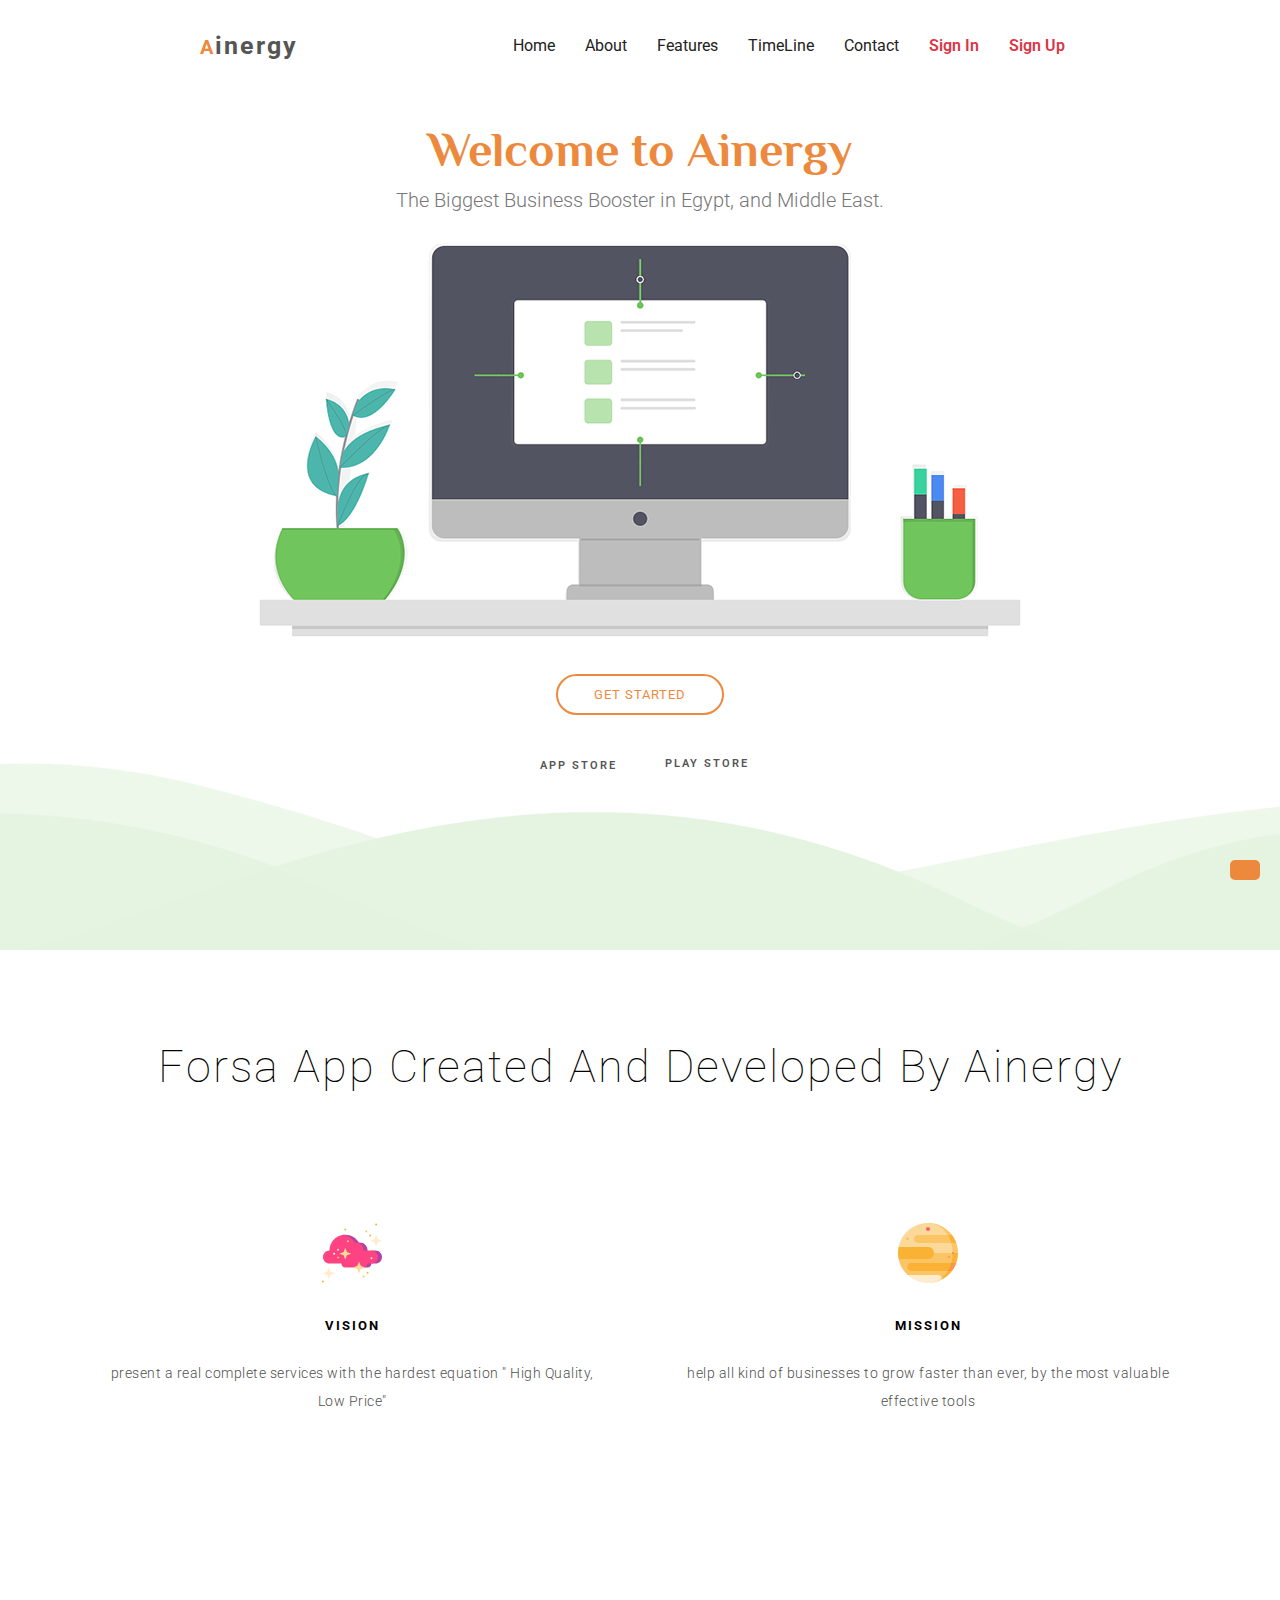
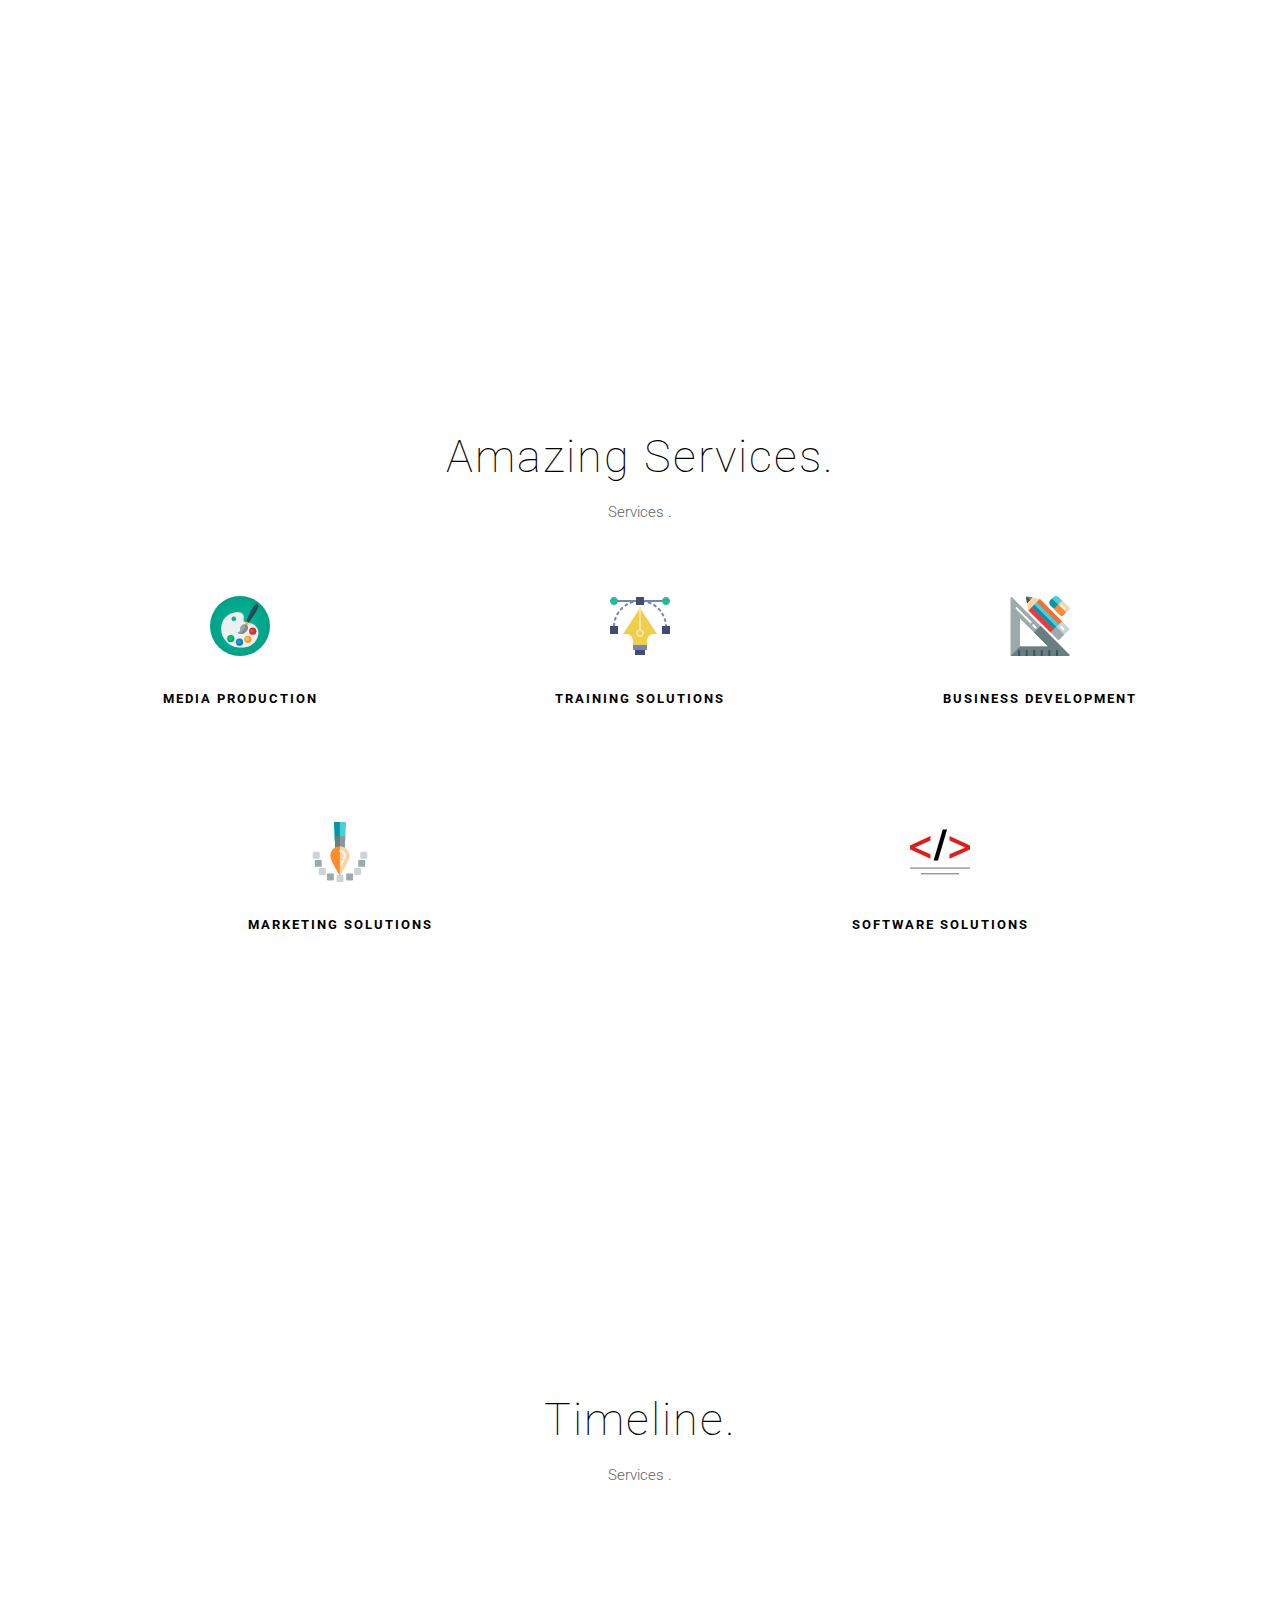
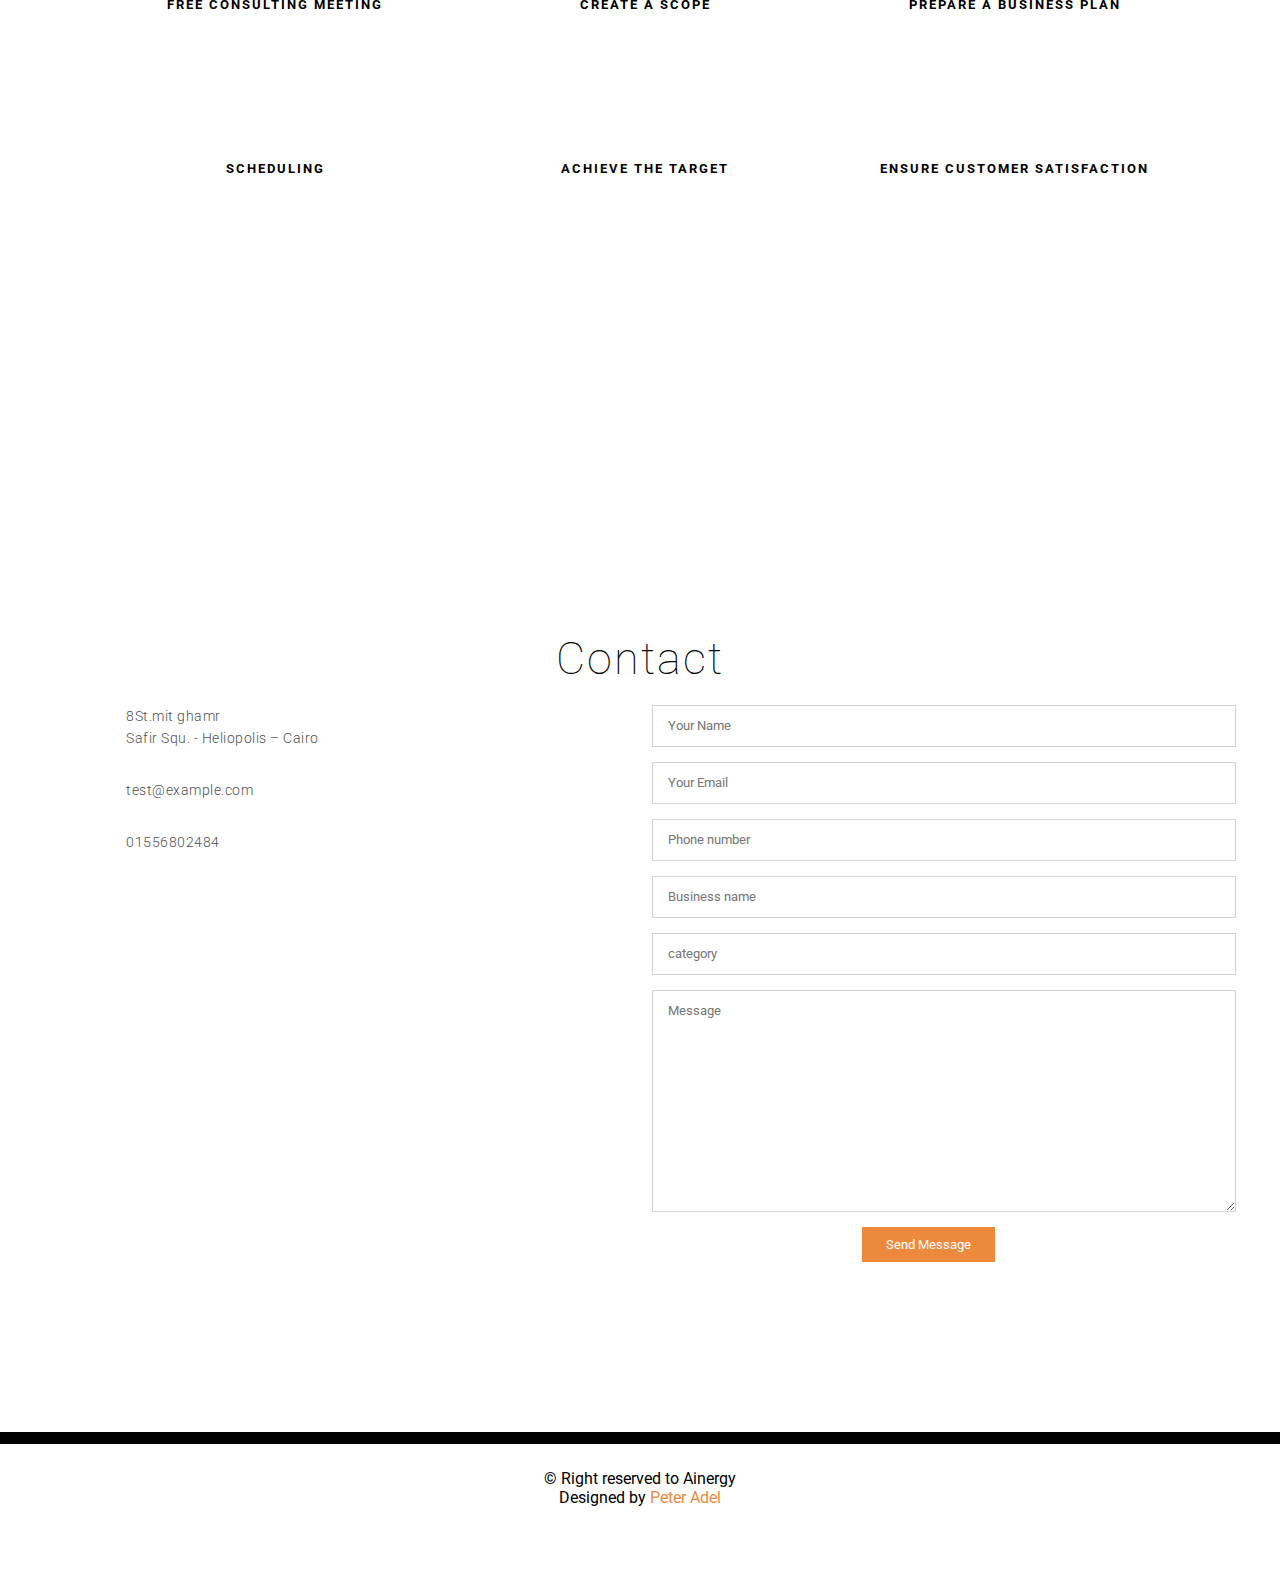
<file: index.html>
<!DOCTYPE html>
<html lang="en">

<head>
    <meta charset="UTF-8">
    <link rel="stylesheet" href="./CSS/main.css">
    <link rel="icon" href="https://ainergy.elhossiny.net/img/logo.png">
    <link
        href="https://fonts.googleapis.com/css?family=Open+Sans:300,300i,400,400i,700,700i|Roboto:100,300,400,500,700|Philosopher:400,400i,700,700i"
        rel="stylesheet">
    <link rel="stylesheet" href="https://cdnjs.cloudflare.com/ajax/libs/font-awesome/6.4.2/css/all.min.css"
        integrity="sha512-z3gLpd7yknf1YoNbCzqRKc4qyor8gaKU1qmn+CShxbuBusANI9QpRohGBreCFkKxLhei6S9CQXFEbbKuqLg0DA=="
        crossorigin="anonymous" referrerpolicy="no-referrer" />
        <meta name="viewport" content="initial-scale=1, maximum-scale=1">
    <title>Ainergy</title>
</head>

<body>
    <div class="nav">
        <div class="icon"><a href="#home"><span>A</span>inergy</a></div>
        <ul>
            <li><a href="#home">Home</a></li>
            <li><a href="#about">About</a></li>
            <li><a href="#products">Features</a></li>
            <li><a href="#timeline">TimeLine</a></li>
            <li><a href="#contact">Contact</a></li>
            <li><a href="./signin.html" class="sign">Sign In</a></li>
            <li><a href="./signup.html" class="sign">Sign Up</a></li>
        </ul>
        <i class="fa-solid fa-bars"></i>
    </div>
    <section class="caption" id="home">
        <div class="title">
            <h1>Welcome to Ainergy</h1>
        </div>
        <div class="description">
            <h2>The Biggest Business Booster in Egypt, and Middle East.</h2>
        </div>
        <div class="img"><img src="./img/hero-img.png" alt=""></div>
        <div class="button"><a href="#about">GET STARTED</a></div>
        <div class="links">
            <a href="#"><i class="fa-brands fa-apple fa-lg"></i>APP STORE</a>
            <a href="#"><i class="fa-brands fa-google-play fa-md"></i>PLAY STORE</a>
        </div>
        <!-- <div class="caption-footer"><img src="./img/hero-bg.png" alt=""></div> -->
    </section>
    <section class="about" id="about">
        <div class="title">
            <h2>forsa app created and developed by ainergy</h2>
        </div>
        <div class="box">
            <div class="product">
                <img src="./img/cloud.svg" alt="">
                <h4>VISION</h4>
                <p>present a real complete services with the hardest equation " High Quality, Low Price"</p>
            </div>
            <div class="product">
                <img src="./img/planet.svg" alt="">
                <h4>MISSION</h4>
                <p>help all kind of businesses to grow faster than ever, by the most valuable effective tools</p>
            </div>
        </div>
    </section>
    <section class="products" id="products">
        <div class="title">Amazing Services.</div>
        <p class="description">Services .</p>
        <div class="box">
            <div class="item">
                <img src="./img/paint-palette.svg" alt="">
                <h4>MEDIA PRODUCTION</h4>
            </div>
            <div class="item">
                <img src="./img/vector.svg" alt="">
                <h4>TRAINING SOLUTIONS</h4>
            </div>
            <div class="item">
                <img src="./img/design-tool.svg" alt="">
                <h4>BUSINESS DEVELOPMENT</h4>
            </div>
            <div class="item row-2">
                <img src="./img/pixel.svg" alt="">
                <h4>MARKETING SOLUTIONS</h4>
            </div>
            <div class="item row-2">
                <img src="./img/code.svg" alt="">
                <h4>SOFTWARE SOLUTIONS</h4>
            </div>
        </div>
    </section>
    <section class="timeline" id="timeline">
        <h2 class="title">Timeline.</h2>
        <p class="description">Services .</p>
        <div class="box">
            <div class="item-contain">
                <div class="item">
                    <i class="fa-solid fa-handshake fa-2xl"></i>
                    <h4>FREE CONSULTING MEETING</h4>
                </div>
            </div>
            <div class="item-contain">
                <div class="item">
                    <i class="fa-solid fa-microscope fa-2xl"></i>
                    <h4>CREATE A SCOPE</h4>
                </div>
            </div>
            <div class="item-contain">
                <div class="item">
                    <i class="fa-solid fa-paper-plane fa-2xl"></i>
                    <h4>PREPARE A BUSINESS PLAN</h4>
                </div>
            </div>
            <div class="item-contain">
                <div class="item">
                    <i class="fa-solid fa-calendar-days fa-2xl"></i>
                    <h4>SCHEDULING</h4>
                </div>
            </div>
            <div class="item-contain">
                <div class="item">
                    <i class="fa-solid fa-bullseye fa-2xl"></i>
                    <h4>ACHIEVE THE TARGET</h4>
                </div>
            </div>
            <div class="item-contain">
                <div class="item">
                    <i class="fa-solid fa-users fa-2xl"></i>
                    <h4>ENSURE CUSTOMER SATISFACTION</h4>
                </div>
            </div>
        </div>
    </section>
    <section class="contact" id="contact">
        <h2 class="title">Contact</h2>
        <div class="box">
            <div class="item-contain">
                <div class="contacts">
                    <div class="item">
                        <i class="fa-solid fa-location-dot fa-2xl"></i>
                        <p>
                            8St.mit ghamr
                            <br>
                            Safir Squ. - Heliopolis – Cairo
                        </p>
                    </div>
                    <div class="item">
                        <i class="fa-regular fa-envelope fa-2xl"></i>
                        <p>test@example.com</p>
                    </div>
                    <div class="item">
                        <i class="fa-solid fa-mobile-screen-button fa-2xl"></i>
                        <p>01556802484</p>
                    </div>
                </div>
                <div class="map">
                    <iframe
                        src="https://www.google.com/maps/embed?pb=!1m18!1m12!1m3!1d14009.943517344653!2d30.74216249501611!3d28.615196460783864!2m3!1f0!2f0!3f0!3m2!1i1024!2i768!4f13.1!3m3!1m2!1s0x145ba88b2a9cb15d%3A0x6c0a7393c66cbd84!2z2LTZhSDYp9mE2KjYtdmEINin2YTZgtio2YTZitip2Iwg2YXYsdmD2LIg2YXYutin2LrYqdiMINin2YTZhdmG2YrYpw!5e0!3m2!1sar!2seg!4v1691654880060!5m2!1sar!2seg"
                        width="50%" height="200px" style="border:0;" allowfullscreen="" loading="lazy"
                        referrerpolicy="no-referrer-when-downgrade"></iframe>
                </div>
            </div>
            <div class="item-contain form">
                <form>
                    <input type="text" placeholder="Your Name">
                    <input type="text" placeholder="Your Email">
                    <input type="tel" placeholder="Phone number">
                    <input type="text" placeholder="Business name">
                    <input type="text" placeholder="category">
                    <textarea name="" id="" rows="10" placeholder="Message"></textarea>
                    <div class="button">
                        <button>Send Message</button>
                    </div>
                </form>
            </div>
        </div>
    </section>
    <section class="footer">
        <p>
            © Right reserved to Ainergy
            <br>
            Designed by <a href="https://www.linkedin.com/in/peter-adel-132a01254">Peter Adel</a>
        </p>
    </section>
    <a href="#" class="top"><i class="fa-solid fa-arrow-up"></i></a>
</body>

</html>
</file>
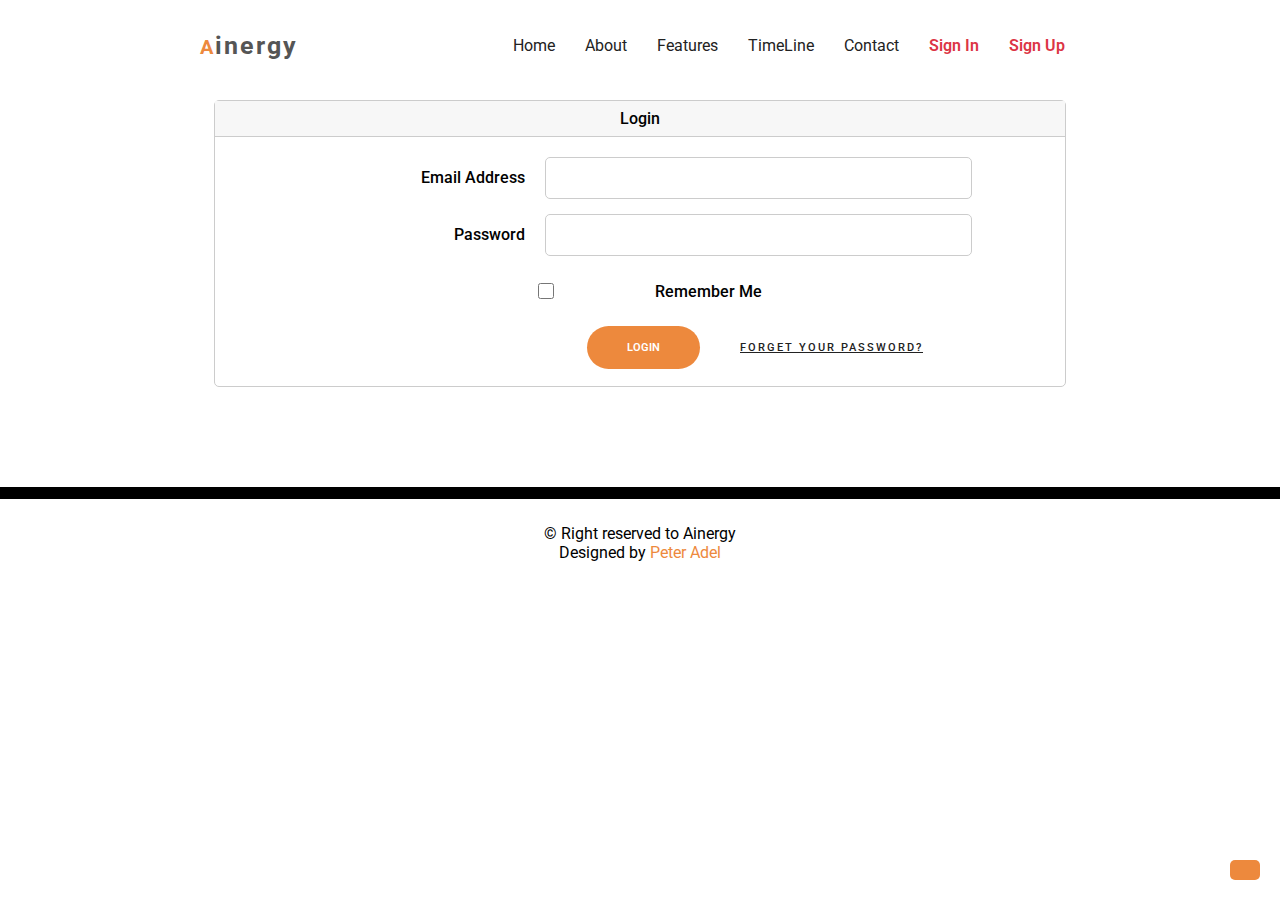
<file: signin.html>
<!DOCTYPE html>
<html lang="en">
<head>
    <meta charset="UTF-8">
    <link rel="stylesheet" href="./CSS/signin.css">
    <link rel="icon" href="https://ainergy.elhossiny.net/img/logo.png">
    <link href="https://fonts.googleapis.com/css?family=Open+Sans:300,300i,400,400i,700,700i|Roboto:100,300,400,500,700|Philosopher:400,400i,700,700i" rel="stylesheet">
    <link rel="stylesheet" href="https://cdnjs.cloudflare.com/ajax/libs/font-awesome/6.4.2/css/all.min.css" integrity="sha512-z3gLpd7yknf1YoNbCzqRKc4qyor8gaKU1qmn+CShxbuBusANI9QpRohGBreCFkKxLhei6S9CQXFEbbKuqLg0DA==" crossorigin="anonymous" referrerpolicy="no-referrer" />
    <title>Ainergy</title>
</head>
<body>
    <div class="nav">
        <div class="icon"><a href="./index.html#home"><span>A</span>inergy</a></div>
        <ul>
            <li><a href="./index.html#home">Home</a></li>
            <li><a href="./index.html#about">About</a></li>
            <li><a href="./index.html#products">Features</a></li>
            <li><a href="./index.html#timeline">TimeLine</a></li>
            <li><a href="./index.html#contact">Contact</a></li>
            <li><a href="./signin.html" class="sign">Sign In</a></li>
            <li><a href="./signup.html" class="sign">Sign Up</a></li>
        </ul>
        <i class="fa-solid fa-bars"></i>
    </div>
    <section class="caption">
        <div class="card">
            <div class="title">Login</div>
            <div class="descraption">
                <div class="input">
                    <label>Email Address</label>
                    <input type="text">
                </div>
                <div class="input">
                    <label>Password</label>
                    <input type="password">
                </div>
                <div class="remember-button">
                    <input type="checkbox">
                    <label>Remember Me</label>
                </div>
                <div class="log-button">
                    <input type="button" value="LOGIN">
                    <label><a href="#">FORGET YOUR PASSWORD?</a></label>
                </div> 
            </div>
        </div>
    </section>
    <section class="footer">
        <p>
            © Right reserved to Ainergy
            <br>
            Designed by <a href="https://www.linkedin.com/in/peter-adel-132a01254">Peter Adel</a>
        </p>
    </section>
    <a href="#" class="top"><i class="fa-solid fa-arrow-up"></i></a>
</body>
</html>
</file>
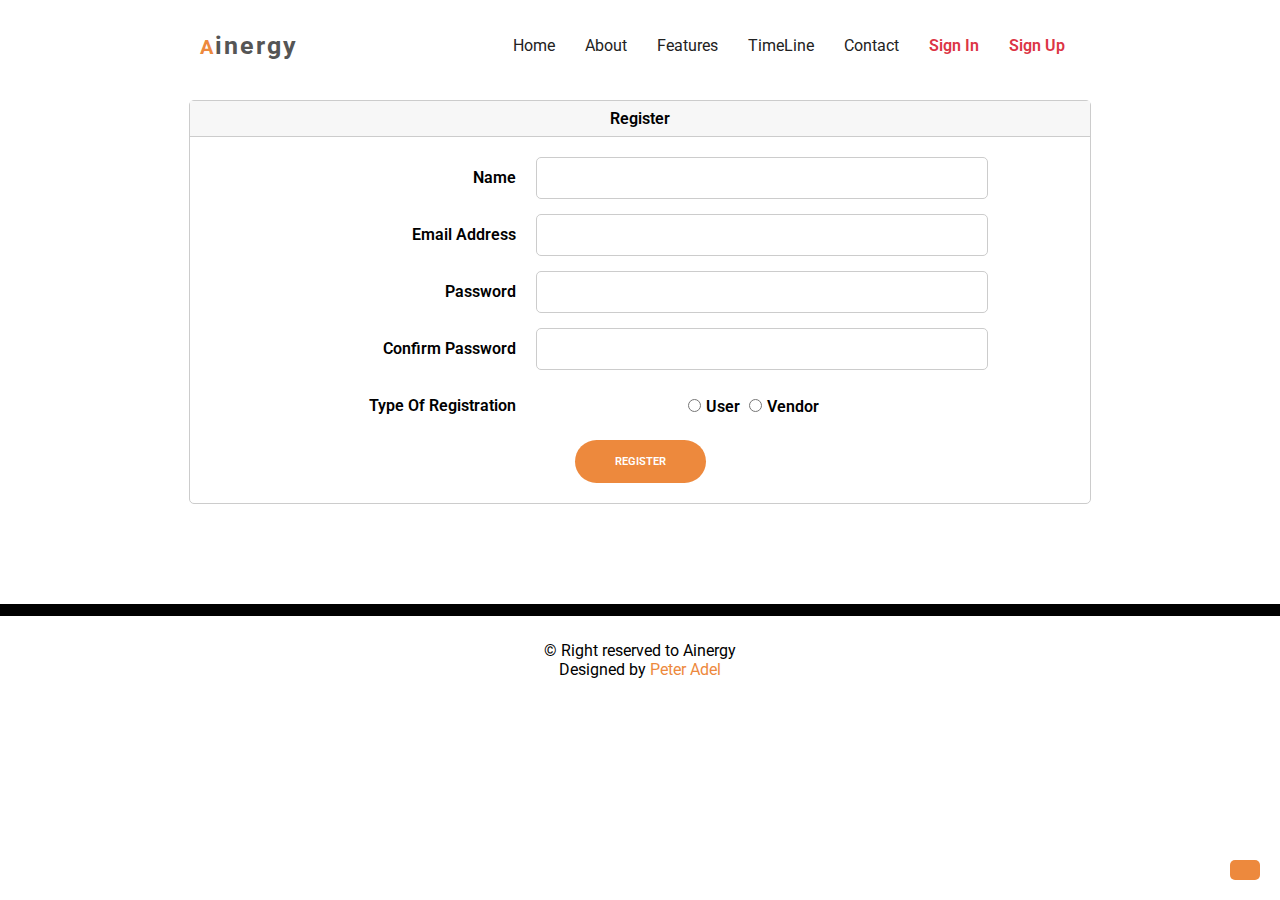
<file: signup.html>
<!DOCTYPE html>
<html lang="en">

<head>
    <meta charset="UTF-8">
    <link rel="stylesheet" href="./CSS/signup.css">
    <link rel="icon" href="https://ainergy.elhossiny.net/img/logo.png">
    <link
        href="https://fonts.googleapis.com/css?family=Open+Sans:300,300i,400,400i,700,700i|Roboto:100,300,400,500,700|Philosopher:400,400i,700,700i"
        rel="stylesheet">
    <link rel="stylesheet" href="https://cdnjs.cloudflare.com/ajax/libs/font-awesome/6.4.2/css/all.min.css"
        integrity="sha512-z3gLpd7yknf1YoNbCzqRKc4qyor8gaKU1qmn+CShxbuBusANI9QpRohGBreCFkKxLhei6S9CQXFEbbKuqLg0DA=="
        crossorigin="anonymous" referrerpolicy="no-referrer" />
    <title>Ainergy</title>
</head>

<body>
    <div class="nav">
        <div class="icon"><a href="./index.html#home"><span>A</span>inergy</a></div>
        <ul>
            <li><a href="./index.html#home">Home</a></li>
            <li><a href="./index.html#about">About</a></li>
            <li><a href="./index.html#products">Features</a></li>
            <li><a href="./index.html#timeline">TimeLine</a></li>
            <li><a href="./index.html#contact">Contact</a></li>
            <li><a href="./signin.html" class="sign">Sign In</a></li>
            <li><a href="./signup.html" class="sign">Sign Up</a></li>
        </ul>
        <i class="fa-solid fa-bars"></i>
    </div>
    <section class="caption">
        <div class="card">
            <div class="title">Register</div>
            <div class="descraption">
                <div class="input">
                    <label>Name</label>
                    <input type="text">
                </div>
                <div class="input">
                    <label>Email Address</label>
                    <input type="text">
                </div>
                <div class="input">
                    <label>Password</label>
                    <input type="password">
                </div>
                <div class="input">
                    <label>Confirm Password</label>
                    <input type="password">
                </div>
                <div class="checkbox">
                    <label>Type Of Registration</label>
                    <div class="radio">
                        <input type="radio">User</input>
                        <input type="radio">Vendor</input>
                    </div>
                </div>
                <div class="register-button">
                    <input type="button" value="REGISTER">
                </div>
            </div>
        </div>
    </section>
    <section class="footer">
        <p>
            © Right reserved to Ainergy
            <br>
            Designed by <a href="https://www.linkedin.com/in/peter-adel-132a01254">Peter Adel</a>
        </p>
    </section>
    <a href="#" class="top"><i class="fa-solid fa-arrow-up"></i></a>
</body>

</html>
</file>
<file: CSS/main.css>
* {
    margin: 0;
    padding: 0;
    font-family: roboto, sans-serif;
}

html {
    scroll-behavior: smooth;
}

.nav {
    display: flex;
    justify-content: space-between;
    position: fixed;
    height: 90px;
    align-items: center;
    z-index: 2135;
    top: 0;
    right: 0;
    left: 0;
    background-color: #fff;
}

.nav i {
    display: none;
}

.nav .icon {
    margin: 10px;
    margin-left: 200px;
    font-size: 25px;
    letter-spacing: 2px;
    font-family: roboto;
    font-weight: 700;
}

.nav .icon span {
    color: #ed893d;
    font-size: 20px;
}

.nav .icon a {
    text-decoration: none;
    color: #555555;
}


.nav ul {
    font-family: roboto, sans-serif;
    margin-right: 200px;
    display: flex;
    list-style-type: none;
}

.nav ul li {
    padding: 15px;
}

.nav ul li a {
    text-decoration: none;
    color: #222222;
    transition: 0.3s;
}

.nav ul li a:hover {
    color: #ed893d;
}

.nav ul li .sign {
    color: #dc3545;
    font-weight: 600;
}

/* end of nav */

/* start of responsive */

@media (max-width: 1200px) {
    .nav .icon {
        margin-left: 50px;
    }

    .nav ul {
        margin-right: 50px;
    }
}


@media (max-width: 992px) {
    .nav ul li {
        display: none;
    }

    .nav a {
        text-decoration: none;
    }

    .nav i {
        display: block;
        margin-right: 50px;
        color: #222;
        font-size: 24px;
        cursor: pointer;
    }
}

/* end of responsive nav bar  */

/* start of caption */

.caption {
    width: 100%;
    margin-top: -50px;
    display: flex;
    align-content: center;
    justify-content: center;
    flex-wrap: wrap;
    flex-direction: column;
    align-items: center;
    height: calc(100vh + 50px);
    min-height: 1000px;
    background-image: url("../img/hero-bg.png");
    background-repeat: no-repeat;
    background-position: bottom;
}

.caption .title h1 {
    margin: 0px 0 10px 0;
    font-size: 48px;
    font-weight: 700;
    line-height: 56px;
    font-family: "Philosopher", sans-serif;
    color: #ed893d;
    text-align: center;
}

.caption .description h2 {
    color: #777;
    margin-bottom: 30px;
    font-size: 20px;
    font-family: "Roboto", sans-serif;
    font-weight: 300;
    text-align: center;
}

.caption .img {
    margin-bottom: 30px;
}

.caption .img img {
    width: 100%;
}

.caption .button a {
    font-family: "Roboto", sans-serif;
    font-weight: 400;
    font-size: 13px;
    letter-spacing: 1px;
    display: inline-block;
    padding: 11px 36px;
    border-radius: 50px;
    transition: 0.5s;
    margin-bottom: 30px;
    border: 2px solid #ed893d;
    background: #fff;
    color: #ed893d;
    text-decoration: none;
}

.caption .button a:hover {
    color: #fff;
    background-color: #ed893d;
}

.caption .links {
    display: flex;
    justify-content: center;
    flex-wrap: nowrap;
    align-items: center;
}

.caption .links a {
    color: #555;
    font-size: 11px;
    font-weight: 600;
    text-transform: uppercase;
    margin: 4px 20px;
    text-decoration: none;
    transition: 0.3s;
    letter-spacing: 2px;
}

.caption .links a:hover {
    color: #ed893d;
}

.caption .links a .fa-lg {
    margin: 0px 4px;
    font-size: 2em;
}

.caption .links a .fa-md {
    margin: 0px 4px;
    font-size: 1.5em;
}

/* start of responsive caption */

@media (max-width: 768px) {
    .caption .title h1 {
        font-size: 28px;
    }

    .caption .description h2 {
        font-size: 18px;
    }
}

@media (max-width: 576px) {
    .caption {
        margin-top: -100px;
    }
}

/* end of responsive caption */

.about {
    width: 100%;
    padding: 90px 0px 0px;
    display: flex;
    flex-wrap: nowrap;
    display: flex;
    flex-direction: column;
    align-items: center;
    height: 100vh;
    min-height: 400px;
}

.about .title {
    margin-bottom: 80px;
}

.about .title h2 {
    font-family: "Roboto", sans-serif;
    font-size: 45px;
    font-weight: 100;
    letter-spacing: 2px;
    margin-bottom: 20px;
    text-transform: capitalize;
    text-align: center;
}

.about .box {
    display: flex;
    flex-wrap: nowrap;
    max-width: 1320px;
    width: 90%;
}

.about .box .product {
    display: flex;
    flex-wrap: nowrap;
    width: 50%;
    flex-direction: column;
    align-items: center;
    padding: 30px 32px;
    transition: 0.5s;
}

.about .box .product:hover {
    box-shadow: 0 0 35px rgba(0, 0, 0, 0.1);
}

.about .box .product img {
    height: 60px;
    width: 60px;
    margin-bottom: 30px;
}

.about .box .product h4 {
    color: #000;
    font-size: 13px;
    font-weight: 700;
    letter-spacing: 2px;
    line-height: 2;
    margin-bottom: 20px;
    width: 100%;
    text-align: center;
}

.about .box .product p {
    color: #505050;
    font-size: 14px;
    font-weight: 300;
    letter-spacing: 0.5px;
    line-height: 2;
    margin-bottom: 20px;
    text-align: center;
}

/* start of responsive about */

@media (max-width: 1200px) {
    .about .box {
        max-width: 1100px;
        width: 95%;
    }
}

@media (max-width: 992px) {
    .about .box {
        width: 70%;
        min-width: 700px;
    }
}

@media (max-width: 768px) {
    .about {
        height: auto;
    }

    .about .box {
        flex-wrap: wrap;
        justify-content: center;
        width: 75%;
        min-width: 520px;
    }

    .about .box .product {
        width: 100%;
    }
}

@media (max-width: 576px) {
    .about .box {
        width: 85%;
        min-width: 0;
    }
}

/* end of responsive about */

/* start of responsive products */

.products {
    width: 100%;
    display: flex;
    justify-content: center;
    flex-wrap: wrap;
    flex-direction: column;
    align-items: center;
    padding-top: 90px;
}

.products .title {
    font-family: "Roboto", sans-serif;
    font-size: 45px;
    font-weight: 100;
    letter-spacing: 2px;
    margin-bottom: 20px;
    text-transform: capitalize;
    text-align: center;
}

.products .description {
    color: #626262;
    font-family: "Roboto", sans-serif;
    font-size: 15px;
    font-weight: 300;
    margin-bottom: 30px;
}

.products .box .item img {
    height: 60px;
    width: 60px;
    margin-bottom: 30px;
}

.products .box {
    display: flex;
    flex-wrap: wrap;
    justify-content: space-around;
    width: 1200px;
}

.products .box .item {
    display: flex;
    flex-wrap: nowrap;
    width: 26%;
    flex-direction: column;
    align-items: center;
    margin: 15px 10px;
    padding: 30px 32px;
    transition: 0.5s;
}

.products .box .item:hover {
    box-shadow: 0 0 35px rgba(0, 0, 0, 0.1);
}

.products .box h4 {
    color: #000;
    font-size: 13px;
    font-weight: 700;
    letter-spacing: 2px;
    text-transform: uppercase;
    line-height: 2;
    margin-bottom: 20px;
    white-space: nowrap;
}

.products .box .row-2 {
    display: flex;
    flex-wrap: nowrap;
    flex-direction: column;
    width: 42%;
    align-items: center;
    margin: 15px 10px;
    padding: 30px 32px;
    transition: 0.5s;
}

.products .box .row-2 :hover {
    box-shadow: 0 0 35px rgba(0, 0, 0, 0.1);
}

/* start of responsive products */

@media (max-width: 1200px) {
    .products .box {
        max-width: 1100px;
        width: 95%;
    }

    .products .box .item {
        width: 20%;
    }
}

@media (max-width: 992px) {
    .products .box {
        width: 70%;
        min-width: 700px;
    }

    .products .box .item {
        width: 30%;
    }
}

@media (max-width: 768px) {
    .products .box {
        flex-wrap: wrap;
        justify-content: center;
        width: 75%;
        min-width: 520px;
    }

    .products .box .item {
        width: 100%;
    }
}

@media (max-width: 576px) {
    .products .box {
        width: 93%;
        min-width: 0;
    }
}

/* end of responsive products */

/* start of timeline */

.timeline {
    width: 100%;
    display: flex;
    justify-content: center;
    flex-wrap: wrap;
    flex-direction: column;
    align-items: center;
    margin-top: 300px;
    padding-top: 90px;
}

.timeline .title {
    font-family: "Roboto", sans-serif;
    font-size: 45px;
    font-weight: 100;
    letter-spacing: 2px;
    margin-bottom: 20px;
    text-transform: capitalize;
    text-align: center;
}

.timeline .description {
    color: #626262;
    font-family: "Roboto", sans-serif;
    font-size: 15px;
    font-weight: 300;
    margin-bottom: 30px;
}

.timeline .box {
    display: flex;
    flex-wrap: wrap;
    max-width: 1320px;
    width: 90%;
    justify-content: center;
}

.timeline .box .item-contain {
    width: 30%;
    padding: 0px 12px;
    margin-bottom: 30px;
}

.timeline .box .item-contain .item {
    display: flex;
    flex-wrap: wrap;
    width: 100%;
    flex-direction: column;
    align-items: center;
    transition: 0.5s;
    padding: 30px 5px;
}

.timeline .box .item-contain .item:hover {
    box-shadow: 0 0 35px rgba(0, 0, 0, 0.1);
}

.timeline .box .item .fa-2xl {
    width: 60px;
    height: 48px;
    display: block;
}

.timeline .box .item-contain .item h4 {
    color: #000;
    font-size: 13px;
    font-weight: 700;
    letter-spacing: 2px;
    text-transform: uppercase;
    line-height: 2;
}

/* end of timeline */

/* start of responsive timeline */

@media (max-width: 1200px) {
    .timeline .box {
        max-width: 1100px;
        width: 95%;
    }
}

@media (max-width: 992px) {
    .timeline .box {
        width: 80%;
        min-width: 700px;
        justify-content: space-around;
    }

    .timeline .box .item-contain {
        width: 45%;
    }
}

@media (max-width: 768px) {
    .timeline .box {
        flex-wrap: wrap;
        justify-content: center;
        width: 75%;
        min-width: 520px;
    }

    .timeline .box .item-contain {
        width: 100%;
    }
}

@media (max-width: 576px) {
    .timeline .box {
        width: 90%;
        min-width: 0;
    }

    .timeline .box .item-contain {
        width: 100%;
    }
}


/* end of responsive timeline */

/* start of contact */

.contact {
    width: 100%;
    display: flex;
    margin-top: 300px;
    margin-bottom: 150px;
    padding-top: 90px;
    flex-direction: column;
    align-items: center;
}

.contact .title {
    font-family: "Roboto", sans-serif;
    font-size: 45px;
    font-weight: 100;
    letter-spacing: 2px;
    margin-bottom: 20px;
    text-transform: capitalize;
    text-align: center;
}

.contact .box {
    display: flex;
    max-width: 1320px;
    width: 90%;
}

.contact .box .item-contain {
    display: flex;
    width: 50%;
    flex-direction: column;
    padding: 0px 12px;
}

.contact .box .item-contain .contacts {
    display: flex;
    flex-direction: column;
}

.contact .box .item-contain div{
    margin-bottom: 20px;
}
.contact .box .item-contain .contacts .item{
    position: relative;
}

.contact .box .item-contain .contacts .item i{
    font-size: 32px;
    color: #ed893d;
    position: absolute;
    left: 0;
    top: 50%;
    line-height: 0;
}

.contact .box .item-contain .contacts .item p{
    padding: 0 0 10px 50px;
    line-height: 22px;
    font-size: 14px;
    color: #505050;
    font-weight: 300;
    letter-spacing: 0.5px;
}

.contact .box .item-contain .map iframe{
    min-width: 300px;
}

.contact .box .item-contain input {
    display: block;
    padding: 10px 15px;
    margin-bottom: 15px;
    width: 100%;
    font-weight: 400;
    line-height: 1.5;
    color: #212529;
    background-color: #fff;
    background-clip: padding-box;
    border: 1px solid #ced4da;
}

.contact .box .item-contain input:focus {
    outline: 4px solid rgb(0, 122, 255, 0);
    border: 1px solid #ed893d;
}

.contact .box .item-contain textarea:focus {
    outline: 4px solid rgb(0, 122, 255, 0);
    border: 1px solid #ed893d;
}

.contact .box .item-contain textarea {
    display: block;
    padding: 10px 15px;
    margin-bottom: 15px;
    width: 100%;
    font-weight: 400;
    line-height: 1.5;
    color: #212529;
    background-color: #fff;
    background-clip: padding-box;
    border: 1px solid #ced4da;
}

.contact .box .form {
    display: flex;
}

.contact .box .item-contain .button {
    text-align: center;
}

.contact .box .item-contain .button button {
    background: #ed893d;
    border: 0;
    padding: 10px 24px;
    color: #fff;
    transition: 0.4s;
}

.contact .box .item-contain .button button:hover {
    background-color: #92d283;
}
/* end of contact */

/* start of responsive contact */

@media (max-width: 1200px) {
    .contact .box {
        max-width: 1100px;
        width: 90%;
    }
}

@media (max-width: 992px) {
    .contact .box {
        width: 85%;
        min-width: 650px;
        justify-content: space-around;
    }
}

@media (max-width: 768px) {
    .contact .box {
        flex-wrap: wrap;
        justify-content: center;
        width: 75%;
        min-width: 520px;
    }

    .contact .box .item-contain {
        width: 100%;
    }

    .contact .box .item-contain .map iframe{
        width: 80%;
    }
}

@media (max-width: 576px) {
    .contact .box {
        width: 80%;
        min-width: 0;
    }

    .contact .box .item-contain {
        width: 100%;
    }

    .contact .box .item-contain .map iframe{
        min-width: 0;
    }
}

/* end of responsive contact */

/* start of footer */

.footer {
    margin-top: 50px;
    padding: 25px;
    border-top: 12px solid black;
    text-align: center;
}

.footer p a {
    text-decoration: none;
    color: #ed893d;
}

.top {
    --offset: 50px;
    position: fixed;
    bottom: 20px;
    right: 20px;
    margin-top: calc(100vh + var(--offset));
    text-decoration: none;
    padding: 10px 15px;
    font-family: sans-serif;
    color: #fff;
    background: #ed893d;
    border-radius: 5px;
    white-space: nowrap;
    transition: 0.3s;
}

.top:hover {
    background-color: #8bd07b;
}

/* end of footer */
</file>
<file: CSS/signin.css>
* {
    margin: 0;
    padding: 0;
    font-family: roboto, sans-serif;
}

.nav {
    display: flex;
    justify-content: space-between;
    position: fixed;
    width: 100%;
    height: 90px;
    align-items: center;
    z-index: 2135;
    top: 0;
    right: 0;
    left: 0;
    background-color: #fff;
}

.nav i{
    display: none;
}

.nav .icon {
    margin: 10px;
    margin-left: 200px;
    font-size: 25px;
    letter-spacing: 2px;
    font-family: roboto;
    font-weight: 700;
}

.nav .icon span {
    color: #ed893d;
    font-size: 20px;
}

.nav .icon a {
    text-decoration: none;
    color: #555555;
}


.nav ul {
    font-family: roboto, sans-serif;
    margin-right: 200px;
    display: flex;
    list-style-type: none;
}

.nav ul li {
    padding: 15px;
}

.nav ul li a {
    text-decoration: none;
    color: #222222;
    transition: 0.3s;
}

.nav ul li a:hover {
    color: #ed893d;
}

.nav ul li .sign {
    color: #dc3545;
    font-weight: 600;
}

/* End of nav */

/* start of responsive */

@media (max-width: 1200px) {
    .nav .icon {
        margin-left: 50px;
    }

    .nav ul {
        margin-right: 50px;
    }
} 


@media (max-width: 992px) {
    .nav ul li {
        display: none;
    }

    .nav a {
        text-decoration: none;
    }

    .nav i {
        display: block;
        margin-right: 50px;
        color: #222;
        font-size: 24px;
        cursor: pointer;
    }
}

/* end of nav responsive */

/* start caption section */

.caption {
    margin: 100px 0;
    display: flex;
    justify-content: center;
}

.caption .card {
    width: 850px;
    text-align: center;
    border: 1px solid #ccc;
    border-radius: 5px;
    height: 285px;
}

.caption .card .title {
    padding: 8px 16px;
    font-weight: 500;
    background-color: #f7f7f7;
    border-bottom: 1px solid #ccc;
}

.caption .card .descraption {
    padding: 20px;
}

.caption .card .descraption .input {
    display: flex;
    flex-wrap: wrap;
    margin-bottom: 15px;
}

.caption .card .descraption .input label {
    width: 33.3%;
    height: 30px;
    line-height: 2;
    padding: 5px 20px;
    text-align: end;
    font-weight: 500;
}

.caption .card .descraption .input input {
    width: 50%;
    height: 30px;
    padding: 5px 10px;
    border: 1px solid #ccc;
    border-radius: 5px;
}

.caption .card .descraption .input input:focus {
    outline: 4px solid rgb(0, 122, 255, 0.3);
}

.caption .card .descraption .remember-button {
    display: flex;
    flex-wrap: wrap;
    justify-content: center;
    margin-bottom: 15px;
}

.caption .card .descraption .remember-button label {
    width: 33.3%;
    height: 30px;
    line-height: 2;
    padding: 5px 20px;
    text-align: center;
    font-weight: 500;
}

.caption .card .descraption .remember-button input {
    border: 1px solid #ccc;
    border-radius: 2px;
    width: 16px;
    margin-left: 15%;
}

.caption .card .descraption .log-button {
    display: flex;
    flex-wrap: wrap;
    justify-content: center;
    width: calc((100% / 3) * 2);
    margin-left: auto;
}

.caption .card .descraption .log-button input {
    padding: 15px 40px;
    font-size: 11px;
    font-weight: 600;
    color: white;
    background-color: #ed893d;
    border: 0;
    border-radius: 25px;
}

.caption .card .descraption .log-button label {
    padding: 15px 40px;
    font-size: 11px;
    font-weight: 500;
    letter-spacing: 2px;
}

.caption .card .descraption .log-button label a {
    color: #222222;
    transition: 0.3s;
}

.caption .card .descraption .log-button label a:hover {
    color: #0d6efd;
}

/* end of caption */

/* start of caption responsive */

@media (max-width: 1200px) {
    .caption .card {
        width: 615px;
        height: 300px;
    }
}

@media (max-width: 992px) {
    .caption .card {
        width: 480px;
        height: 322px;
    }
    .caption .card .descraption .log-button {
        width: 80%;
    }
    
}

@media (max-width: 768px) {
    .caption .card {
        width: 515px;
        height: 360px;
    }

    .caption .card .descraption .input label {
        width: 100%;
        text-align: center;
    }

    .caption .card .descraption .input input {
        width: 100%;
        height: 30px;
        padding: 5px 10px;
    }
}

@media (max-width: 574px) {
    .caption .card {
        width: 98%;
        height: auto;
    }
    .caption .card .descraption .log-button {
        margin: auto;
    }
}

/* end of caption responsive */

/* start of footer */

.footer {
    margin-top: 50px;
    padding: 25px;
    border-top: 12px solid black;
    text-align: center;
}

.footer p a {
    text-decoration: none;
    color: #ed893d;
}

.top {
    --offset: 50px;
    position: fixed;
    bottom: 20px;
    right: 20px;
    margin-top: calc(100vh + var(--offset));
    text-decoration: none;
    padding: 10px 15px;
    font-family: sans-serif;
    color: #fff;
    background: #ed893d;
    border-radius: 5px;
    white-space: nowrap;
    transition: 0.3s;
}

.top:hover {
    background-color: #8bd07b;
}

/* end of footer */
</file>
<file: CSS/signup.css>
* {
    margin: 0;
    padding: 0;
    font-family: roboto, sans-serif;
}

.nav {
    display: flex;
    justify-content: space-between;
    /* background-color: red; */
    position: fixed;
    width: 100%;
    height: 90px;
    align-items: center;
    z-index: 2135;
    top: 0;
    right: 0;
    left: 0;
    background-color: #fff;
}

.nav i{
    display: none;
}

.nav .icon {
    margin: 10px;
    margin-left: 200px;
    font-size: 25px;
    letter-spacing: 2px;
    font-family: roboto;
    font-weight: 700;
}

.nav .icon span {
    color: #ed893d;
    font-size: 20px;
}

.nav .icon a {
    text-decoration: none;
    color: #555555;
}


.nav ul {
    font-family: roboto, sans-serif;
    margin-right: 200px;
    display: flex;
    list-style-type: none;
}

.nav ul li {
    padding: 15px;
}

.nav ul li a {
    text-decoration: none;
    color: #222222;
    transition: 0.3s;
}

.nav ul li a:hover {
    color: #ed893d;
}

.nav ul li .sign {
    color: #dc3545;
    font-weight: 600;
}

/* End of nav */

/* start of responsive */

@media (max-width: 1200px) {
    .nav .icon {
        margin-left: 50px;
    }

    .nav ul {
        margin-right: 50px;
    }
} 


@media (max-width: 992px) {
    .nav ul li {
        display: none;
    }

    .nav a {
        text-decoration: none;
    }

    .nav i {
        display: block;
        margin-right: 50px;
        color: #222;
        font-size: 24px;
        cursor: pointer;
    }
}

/* end of nav responsive */

/* start caption section */

.caption {
    margin: 100px 0;
    display: flex;
    justify-content: center;
}

.caption .card {
    width: 900px;
    text-align: center;
    border: 1px solid #ccc;
    border-radius: 5px;
    height: auto;
}

.caption .card .title {
    padding: 8px 16px;
    font-weight: 600;
    background-color: #f7f7f7;
    border-bottom: 1px solid #ccc;
}

.caption .card .descraption {
    padding: 20px;
}

.caption .card .descraption .input {
    display: flex;
    flex-wrap: wrap;
    margin-bottom: 15px;
}

.caption .card .descraption .input label {
    width: 33.3%;
    height: 30px;
    line-height: 2;
    padding: 5px 20px;
    text-align: end;
    font-weight: 600;
}

.caption .card .descraption .input input {
    width: 50%;
    height: 30px;
    padding: 5px 10px;
    border: 1px solid #ccc;
    border-radius: 5px;
    transition: 0.1s;
}

.caption .card .descraption .input input:focus {
    outline: 4px solid rgb(0, 122, 255, 0.3);
}

.caption .card .descraption .checkbox {
    display: flex;
    flex-wrap: wrap;
    margin-bottom: 15px;
    justify-content: flex-start;
    align-items: center;
}

.caption .card .descraption .checkbox label {
    width: 33.3%;
    height: 30px;
    line-height: 2;
    padding: 5px 20px;
    text-align: end;
    font-weight: 600;
    white-space: nowrap;
}

.caption .card .descraption .checkbox input {
    margin: 5px;
}

.caption .card .descraption .checkbox .radio {
    font-weight: 600;
    
    width: 50%;
}

.caption .card .descraption .register-button input {
    padding: 15px 40px;
    font-size: 11px;
    font-weight: 600;
    color: white;
    background-color: #ed893d;
    border: 0;
    border-radius: 25px;
    transition: 0.5s;
}

.caption .card .descraption .register-button input:hover {
    background-color: #0b5ed7;
}

/* start of caption responsive */

@media (max-width: 1200px) {
    .caption .card {
        width: 615px;
    }
}

@media (max-width: 992px) {
    .caption .card {
        width: 480px;
    }

    .caption .card .descraption .log-button {
        width: 80%;
    }
    
    .caption .card .descraption .checkbox {
        height: auto;
        flex-wrap: nowrap;
    }
}

@media (max-width: 768px) {
    .caption .card {
        width: 515px;
    }

    .caption .card .descraption .input label {
        width: 100%;
        text-align: center;
    }

    .caption .card .descraption .input input {
        width: 100%;
        height: 30px;
        padding: 5px 10px;
    }

    .caption .card .descraption .checkbox {
        flex-wrap: wrap;
    }

    .caption .card .descraption .checkbox label {
        width: 100%;
        text-align: center;
    }


    .caption .card .descraption .checkbox .radio {
        width: 100%;
        flex-wrap: wrap;
    }
}

@media (max-width: 574px) {
    .caption .card {
        width: 98%;
    }
    .caption .card .descraption .log-button {
        margin: auto;
    }
}

/* end of caption responsive */

/* End of caption */

.footer {
    margin-top: 50px;
    padding: 25px;
    border-top: 12px solid black;
    text-align: center;
}

.footer p a {
    text-decoration: none;
    color: #ed893d;
}

.top {
    --offset: 50px;
    position: fixed;
    bottom: 20px;
    right: 20px;
    margin-top: calc(100vh + var(--offset));
    text-decoration: none;
    padding: 10px 15px;
    font-family: sans-serif;
    color: #fff;
    background: #ed893d;
    border-radius: 5px;
    white-space: nowrap;
    transition: 0.3s;
}

.top:hover {
    background-color: #8bd07b;
}

/* end of footer  */
</file>
